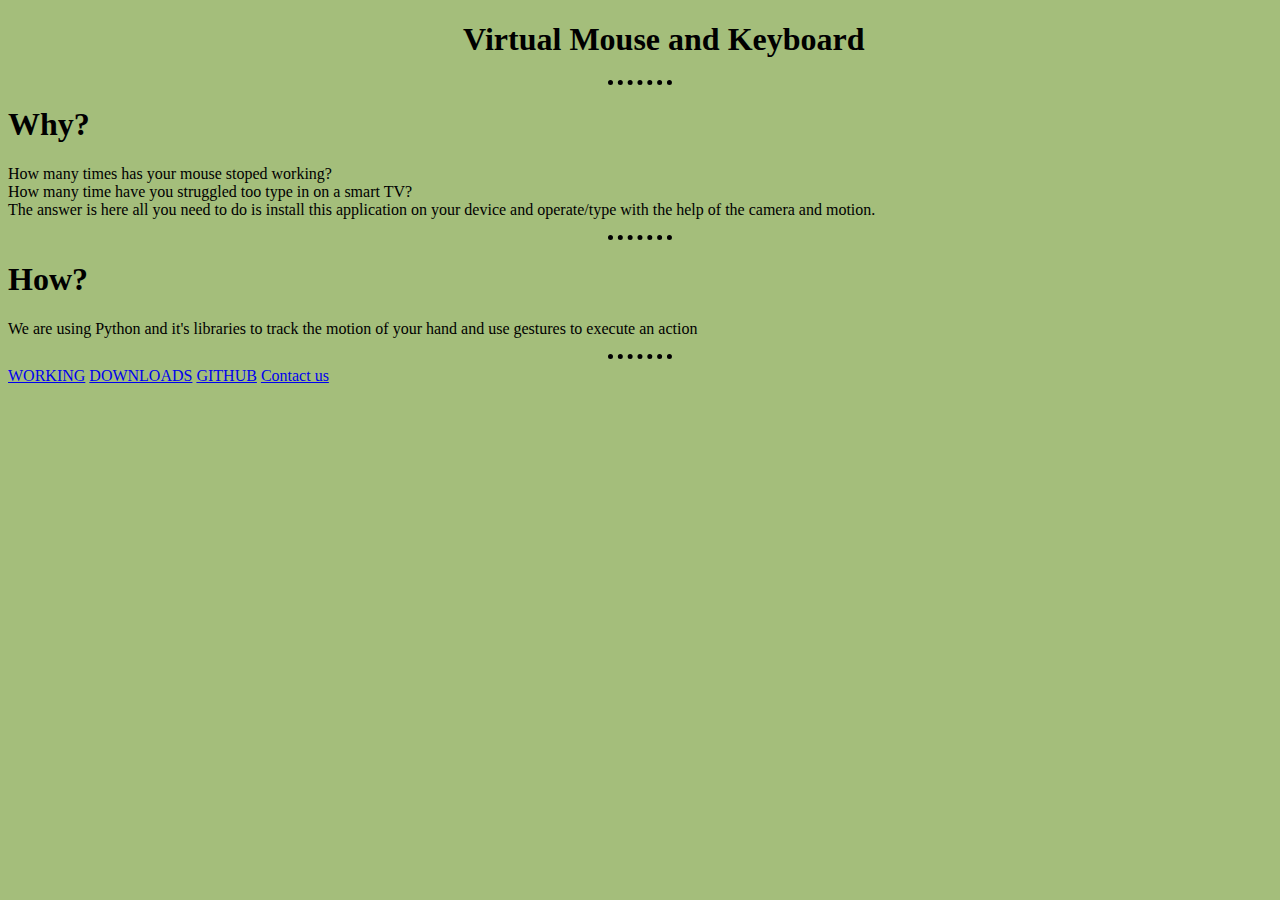
<file: index.html>
<!DOCTYPE html>
<html lang="en">
<head>
    <meta charset="UTF-8">
    <title>Virtual Mouse and Keyboard</title>
    <link rel="icon" href="favicon.ico">
    <link rel="stylesheet" href="styles.css">
</head>
<h1>
    <div class="first">
        <strong>Virtual Mouse and Keyboard</strong>
    </div>
</h1>

<hr>

<body>
    <h1>Why?</h1>
    <p>How many times has your mouse stoped working?<br>How many time have you struggled too type in on a smart TV?
        <br>The answer is here all you need to do is install this application on your device and 
        operate/type with the help of the camera and motion.
    </p>
    <hr>
    <h1>How?</h1>
    <p>We are using Python and it's libraries to track the motion of your hand and use gestures to execute an action</p>
    <hr>
    <a href="working.html">WORKING</a>
    <a href="downloads.html">DOWNLOADS</a>
    <a href="https://github.com/vilekk/virtualmouse0.1">GITHUB</a>
    <a href="contacts.html">Contact us</a>
</body>
</html>
</file>
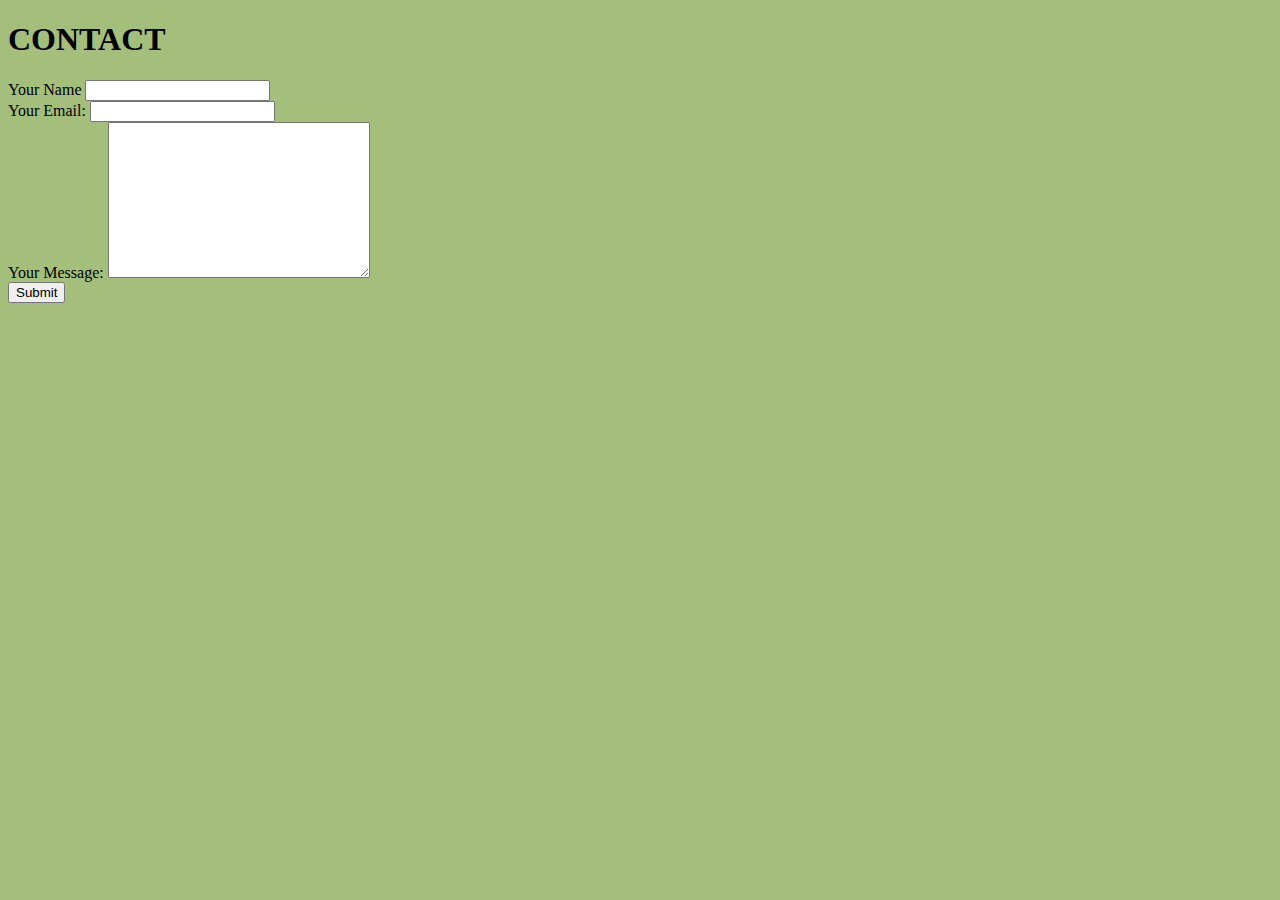
<file: contacts.html>
<!DOCTYPE html>
<html lang="en" dir="ltr">
  <link rel="stylesheet" href="styles.css">
  <link rel="icon" href="favicon.ico">
  <head>
    <meta charset="utf-8">
    <title>Contact</title>
  </head>
  <body>
    <h1>CONTACT</h1>
    <form action="mailto:svenkatvilek@gmail.com" method="post" enctype="text/plain">
          <label>Your Name</label>
          <input type="text" name="yourName">
          <br>
          <label>Your Email:</label>
          <input type="email" name="yourEmail">
          <br>
          <label>Your Message:</label>
          <textarea name="yourMessage" cols="30" rows="10"></textarea><br>
          <input type="submit">
    </form>
  </body>
</html>
</file>
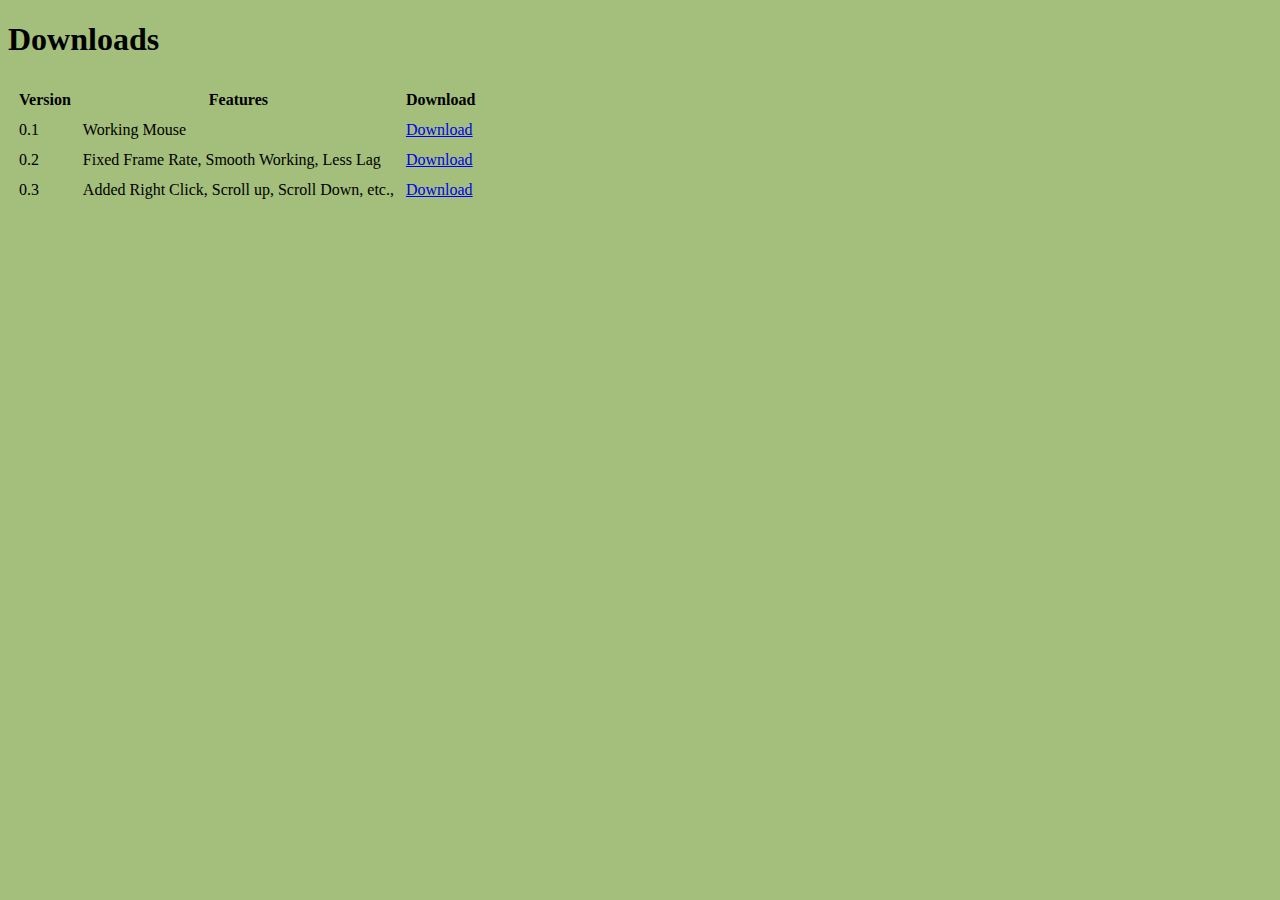
<file: downloads.html>
<!DOCTYPE html>
<html lang="en">
<head>
    <meta charset="UTF-8">
    <title>DOWNLOADS</title>
    <link rel="stylesheet" href="styles.css">
    <link rel="icon" href="favicon.ico">
</head>
<body>
    <h1>Downloads</h1>
    <table cellspacing="10">
        <th>Version</th>
        <th>Features</th>
        <th>Download</th>
        <tr>
            <td>0.1</td>
            <td>Working Mouse</td>
            <td><a href="https://drive.google.com/file/d/1g3qOkr2Qu40FjYaF2iiGZOuwSFRTZS26/view?usp=share_link">Download</a></td>
        </tr>
        <tr>
            <td>0.2</td>
            <td>Fixed Frame Rate, Smooth Working, Less Lag</td>
            <td><a href="https://drive.google.com/file/d/1g3qOkr2Qu40FjYaF2iiGZOuwSFRTZS26/view?usp=share_link">Download</a></td>
        </tr>
        <tr>
            <td>0.3</td>
            <td>Added Right Click, Scroll up, Scroll Down, etc.,</td>
            <td><a href="https://drive.google.com/file/d/1g3qOkr2Qu40FjYaF2iiGZOuwSFRTZS26/view?usp=share_link">Download</a></td>
        </tr>
    </table>
</body>
</html>
</file>
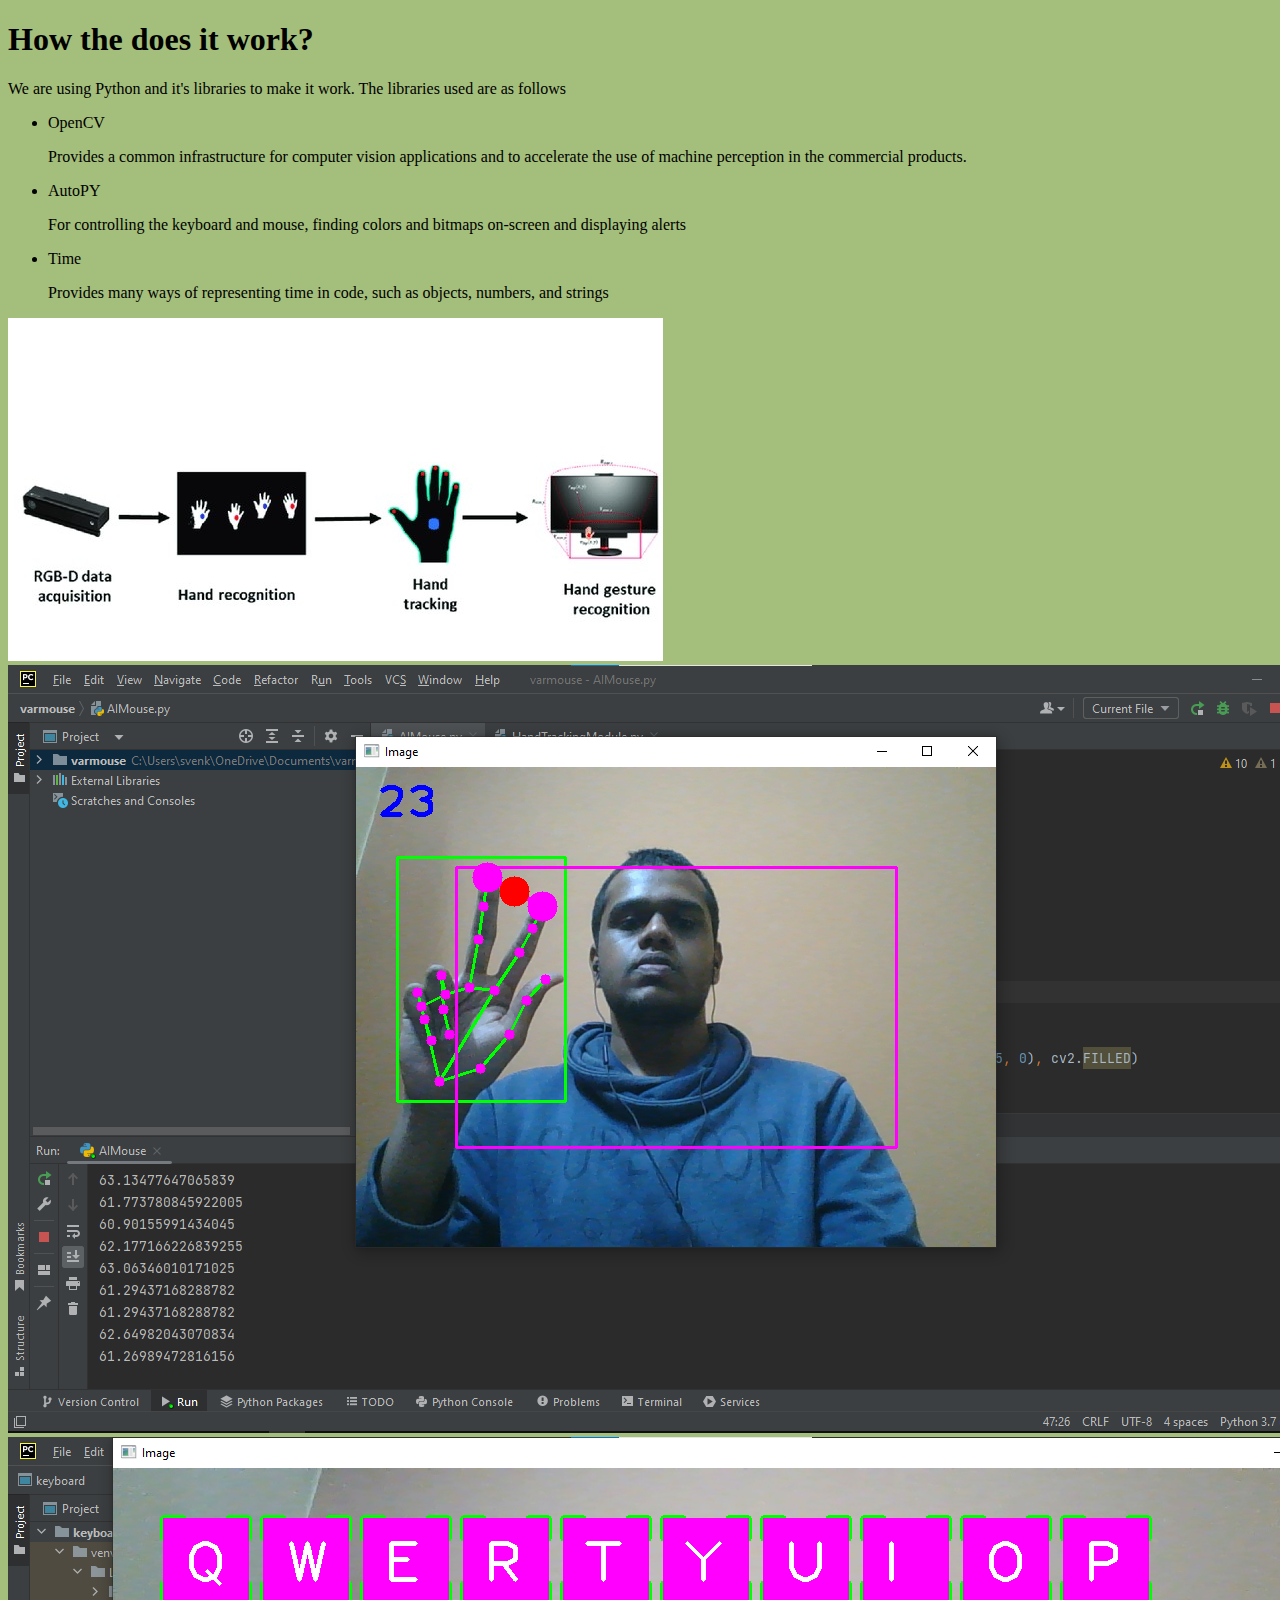
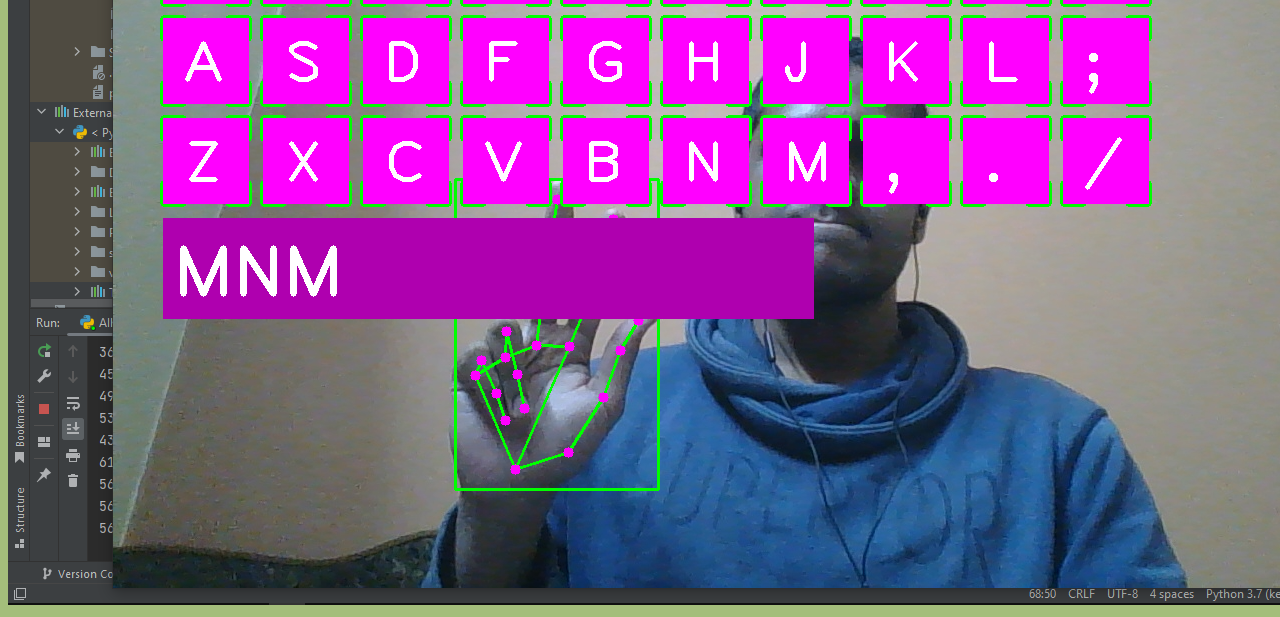
<file: working.html>
<!DOCTYPE html>
<html lang="en">
<head>
    <meta charset="UTF-8">
    <title>Working</title>
    <link rel="icon" href="favicon.ico">
    <link rel="stylesheet" href="styles.css">
</head>
<body>
    <h1>How the does it work?</h1>
    <p>We are using Python and it's libraries to make it work. The libraries used are as follows</p>
    <ul>
        <li>OpenCV</li>
        <p> Provides a common infrastructure for computer vision applications and to 
            accelerate the use of machine perception in the commercial products.</p>
        <li>AutoPY</li>
        <p>For controlling the keyboard and mouse, finding colors and bitmaps on-screen and displaying alerts</p>
        <li>Time</li>
        <p>Provides many ways of representing time in code, such as objects, numbers, and strings</p>
    </ul>
    <img src="working.jpg" alt="working-img">
    <img src="mouse.png" alt="woring of mouse">
    <img src="keyboard.png" alt="working of keyboard">
</body>
</html>
</file>
<file: styles.css>
body{
    background-color: #A4BE7B;
}

hr {
    border-style: dotted;
    border-top-style: none;
    border-left-style: none;
    border-right-style: none;
    border-width: 5px;
    width: 5%;
    color: black;
  }

.first{
    margin-left: 36%;
}
</file>
